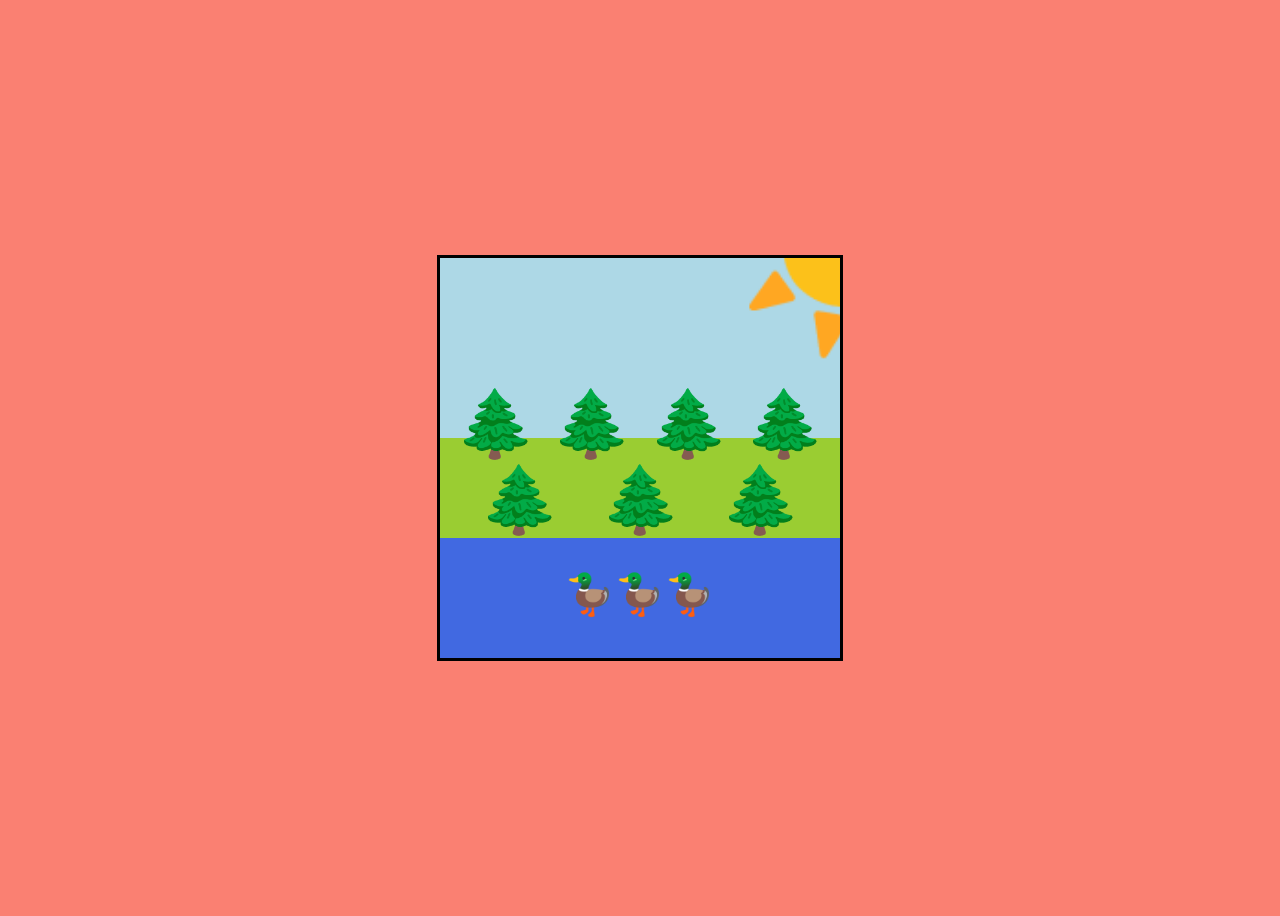
<file: 01-position/index.html>
<!DOCTYPE html>
<html lang="en">
<head>
  <meta charset="UTF-8">
  <meta name="viewport" content="width=device-width, initial-scale=1.0">
  <title>Positioning</title>
  <link rel="stylesheet" href="styles.css">
</head>
<body>
  <div id="main-container">
    <section id="sky"></section>
    <section id="ground"></section>
    <section id="sea"></section>
    <div id="sun">☀️</div>
    <div id="threes-container">
      <div class="three">🌲</div>
      <div class="three">🌲</div>
      <div class="three">🌲</div>
      <div class="three">🌲</div>
      <div class="three">🌲</div>
      <div class="three">🌲</div>
      <div class="three">🌲</div>
    </div>
    <div id="ducks-container">
      <div class="duck">🦆</div>
      <div class="duck">🦆</div>
      <div class="duck">🦆</div>
    </div>
  </div>
</body>
</html>
</file>
<file: 01-position/styles.css>
body{ 
  height: 100vh;
  background-color: crimson;
}

#main-container {
  position: relative;
  border: 3px solid black;
  width: 400px;
  height: 400px;
  left: 50%;
  top: 50%;
  transform: translate(-50%, -50%);
  overflow: hidden;
}

#sky {
  background-color: lightblue;
  height: 45%;
}

#ground {
  background-color: yellowgreen;
  height: 25%;
}

#sea {
  background-color: royalblue;
  height: 30%;
}

#sun {
  position: absolute;
  top: -130px;
  right: -130px;
  font-size: 200px;
}

#threes-container {
  position: absolute;
  display: flex;
  bottom: 120px;
  flex-wrap: wrap;
  justify-content: space-evenly;
}

.three {
  font-size: 65px;
}

#ducks-container {
  position: absolute;
  display: flex;
  width: 100%;
  bottom: 40px;
  justify-content: center;
}

.duck {
  font-size: 40px;
}

@media (min-width: 700px) {
  body {
    background-color: tomato;
  }
}

@media (min-width: 900px) {
  body {
    background-color: salmon;
  }
}
</file>
